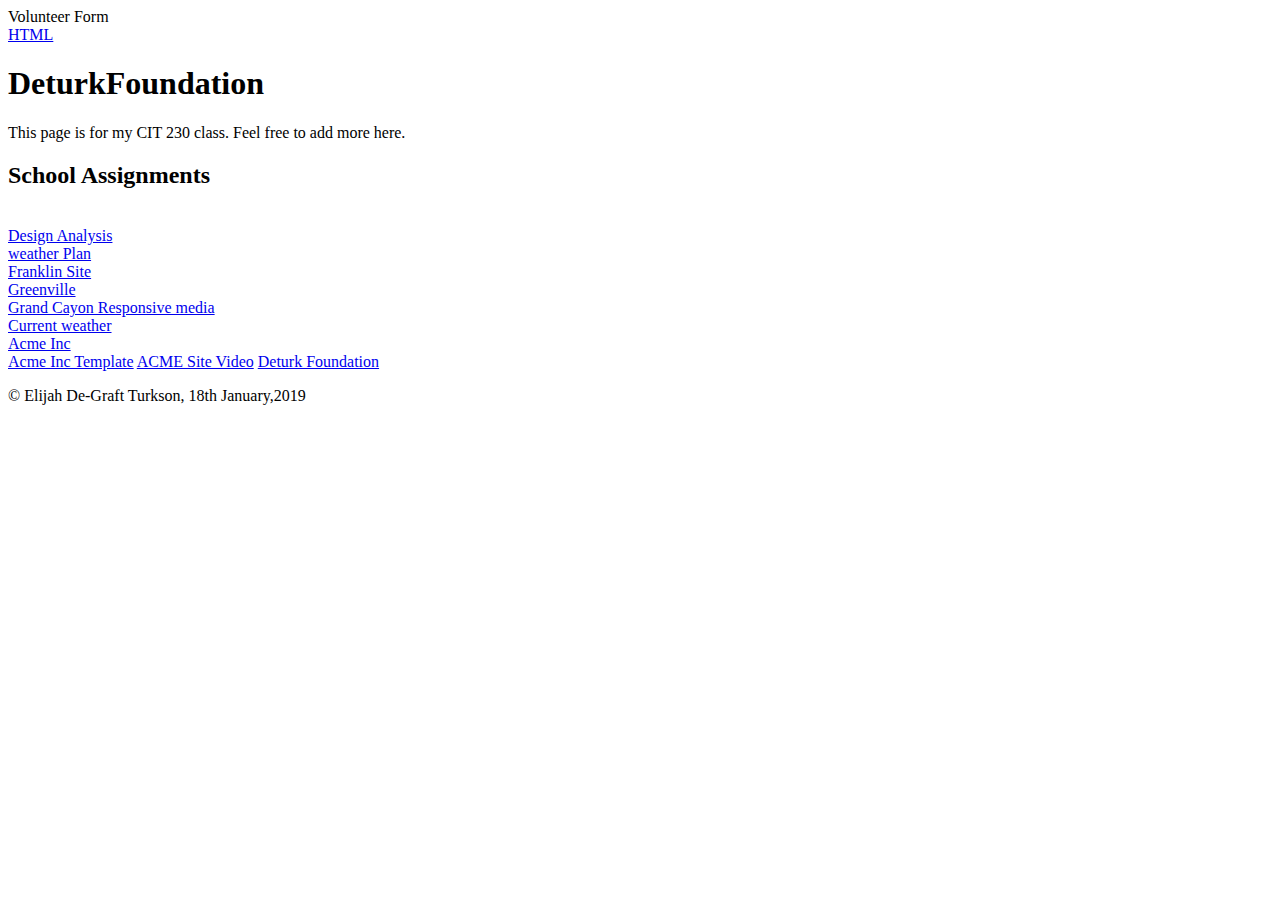
<file: index.html>
<!doctype html>
<html lang="en">

<head>
  <meta charset="utf-8">
  <title>Home | deturk1.gitthub.io</title>
  <meta name="viewport" content="width=device-width">
  <meta name="author" content="Elijah De-Graft Turkson">
  <meta name="description" content="Describe your web site here">
</head>

<body>
  <header>Volunteer Form</header>
  <nav>
    <a href="http://bit.ly/DeturkFoundation_Volunteer_form">HTML
    </a>
  </nav>
  <main>
    <h1>DeturkFoundation</h1>
    <p>This page is for my CIT 230 class. Feel free to add more here.</p>
    <h2>School Assignments</h2>
    <br>
    <a href="https://durfinator.github.io/design-analysis.html">Design Analysis</a>
  </br>
    <a href="weather/weather-plan.html">weather Plan</a>
  <br>
    <a href="weather/franklin-weather.html">Franklin Site</a>
  </br>
    <a href="/weather/greenville-weather/greenville.html">Greenville</a>
  </br>
    <a href="/responsive-media/responsive_media.html">Grand Cayon Responsive media</a>
  </br>
  <a href="/sandbox_assignment/current_weather.html">Current weather</a>
</br>
<a href="/acme/index.html">Acme Inc</a>
</br>
<a href="/acme/support/acmetemplate/template.html">Acme Inc Template</a>

<a href="https://youtu.be/4UOFssbt8IY" title="ACME video">ACME Site Video</a>
<a href="/deturkfoundation/deturkfoundation.html" title="DeturkFoundation">Deturk Foundation</a>    
  </main> 
  <footer>
    <p>&copy; Elijah De-Graft Turkson, 18th January,2019</p>
  </footer>
</body>

</html>
</file>
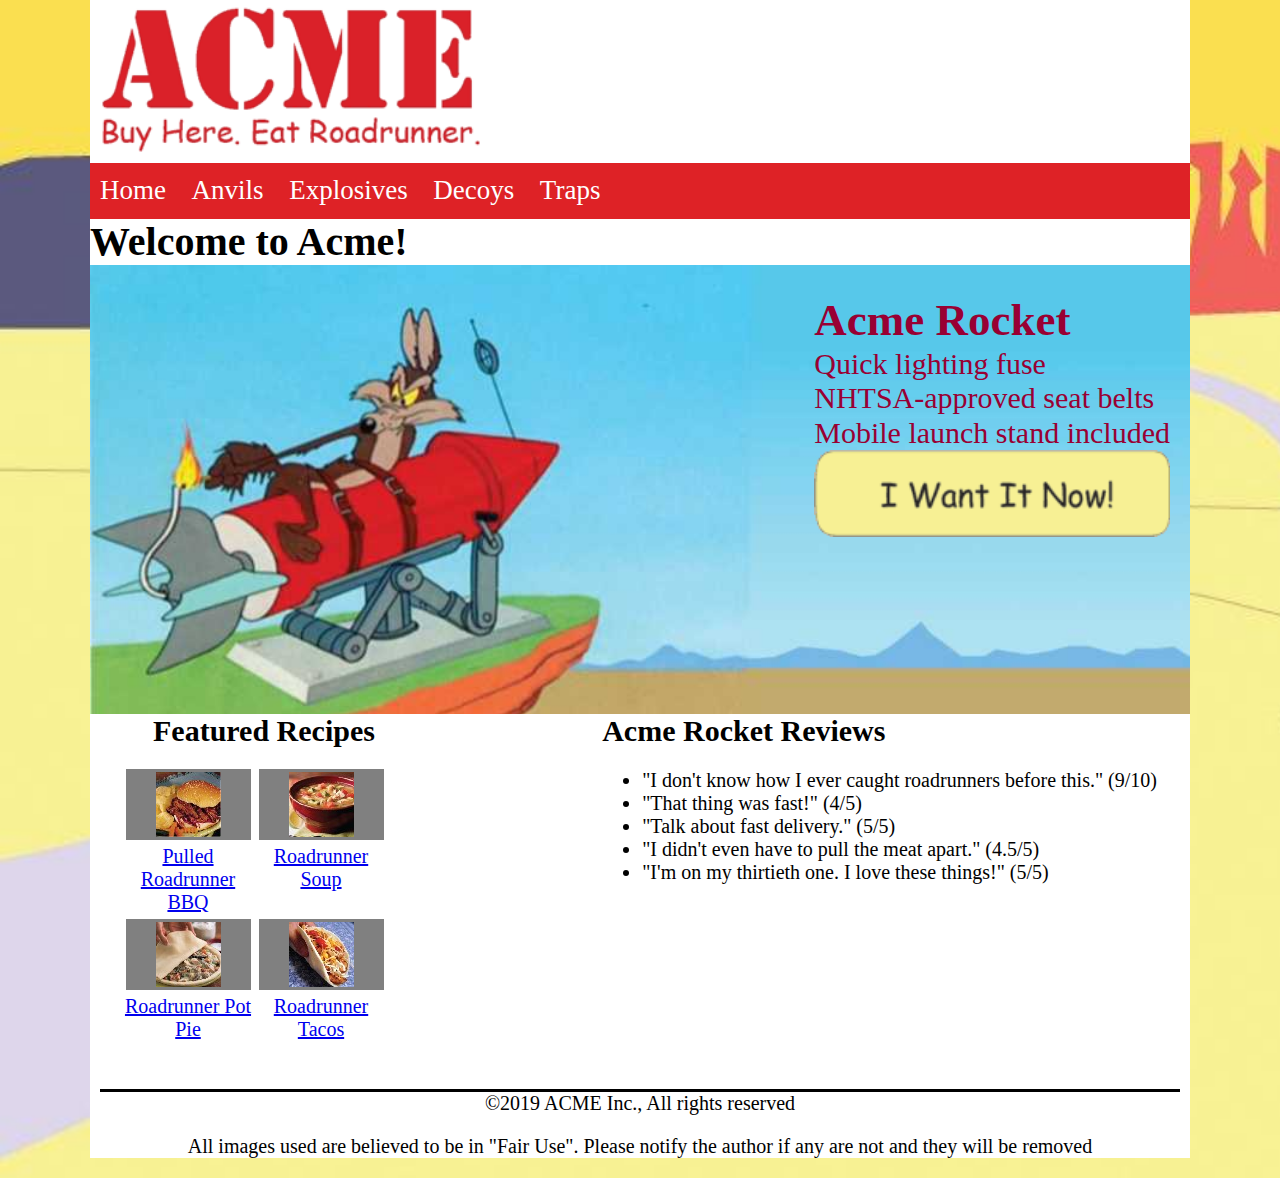
<file: acme/index.html>
<!doctype html>
<html   lang="en-us">
<head>
<meta charset="UTF-8">
<title id="acme-title">Acme |Home page</title>
<meta id="acme-meta" name="description" content="Acme | Home Page">
<meta name="viewport" content="width=device-width">
<link rel="stylesheet" type="text/css" href="/acme/css/acme.css" media="screen">
<link rel="stylesheet" type="text/css" href="/acme/css/normalize.css">
</head>



<body>
<div>
<header id="pageHeader">
<img id="siteLogo" src="/acme/images/site/logo.png" alt="Acme home page logo">
</header>



<nav id="pageNav">
<noscript>Javascript must be enabled to use this site</noscript>
</nav>


<main>
<div id="home-content" class="show-home">

<h1 id="home-title">Welcome to Acme!</h1>
  <section id="home-backgnd">
    <section id="desc-text">
      <ul class="desc-list">
        <li><h2 id="desc-heading">Acme Rocket</h2></li>
        <li>Quick lighting fuse</li>
        <li>NHTSA-approved seat belts</li>
        <li>Mobile launch stand included</li>
        <li><a href="#"><img id="actionbtn" alt="Add to cart button" src="/acme/images/site/iwantit.gif"></a></li>
      </ul>
    </section>


  </section>
<!--          Product description-->


<!--          recipe reviews-->
<div id="rec-reviews">
<section id="featured-rec">
<h3 id="rec-heading">Featured Recipes</h3>
<ul class="rec-list">
<li><a href="#"><img id="bbq-image" alt="Pulled Roadrunner BBQ" src="/acme/images/recipes/bbqsand.jpg"></a></li>
<li><a href="#">Pulled Roadrunner BBQ</a></li>

<li><a href="#"><img id="potpie-image" alt="Roadrunner Pot Pie" src="/acme/images/recipes/potpie.jpg"></a></li>
<li><a href="#">Roadrunner Pot Pie</a></li>

<li><a href="#"><img id="soup-image" alt="Roadrunner Soup" src="/acme/images/recipes/soup.jpg"></a></li>
<li><a href="#">Roadrunner Soup</a></li>

<li><a href="#"><img id="tacos-image" alt="Roadrunner Tacos" src="/acme/images/recipes/taco.jpg"></a></li>
<li><a href="#">Roadrunner Tacos</a></li>
</ul>
</section>

<!--            product review section-->

<section id="prod-review">
<h3 id="rev-heading">Acme Rocket Reviews</h3>
<ul class="rev-list">
<li>"I don't know how I ever caught roadrunners before this." (9/10)</li>
<li>"That thing was fast!" (4/5)</li>
<li>"Talk about fast delivery." (5/5)</li>
<li>"I didn't even have to pull the meat apart." (4.5/5)</li>
<li>"I'm on my thirtieth one. I love these things!" (5/5)</li>
</ul>
</section>
</div>
</div>



<!--product page section-->

<div id="prod-page" class="hide-content">
<section id="left-prod">
<h2 id="prod-name"></h2>
  <img id="product-picture" src="/acme/images/site/background.jpg" alt="product-picture">


</section>

<section id="right-prod">
<p id="prod-desc"></p>
<p id="prod-manufacturer"></p>
<p id="prod-score"></p>
<p id="prod-price"></p>
</section>
<noscript>Javascript must be enabled to use this site</noscript>
</div>
</main>


<footer id="footer">

&copy;2019 ACME Inc., All rights reserved
<p>All images used are believed to be in "Fair Use". Please notify the author if any are not and they will be removed</p>
</footer>
<script src="/acme/js/acme.js"></script>
</div>
</body>

</html>
</file>
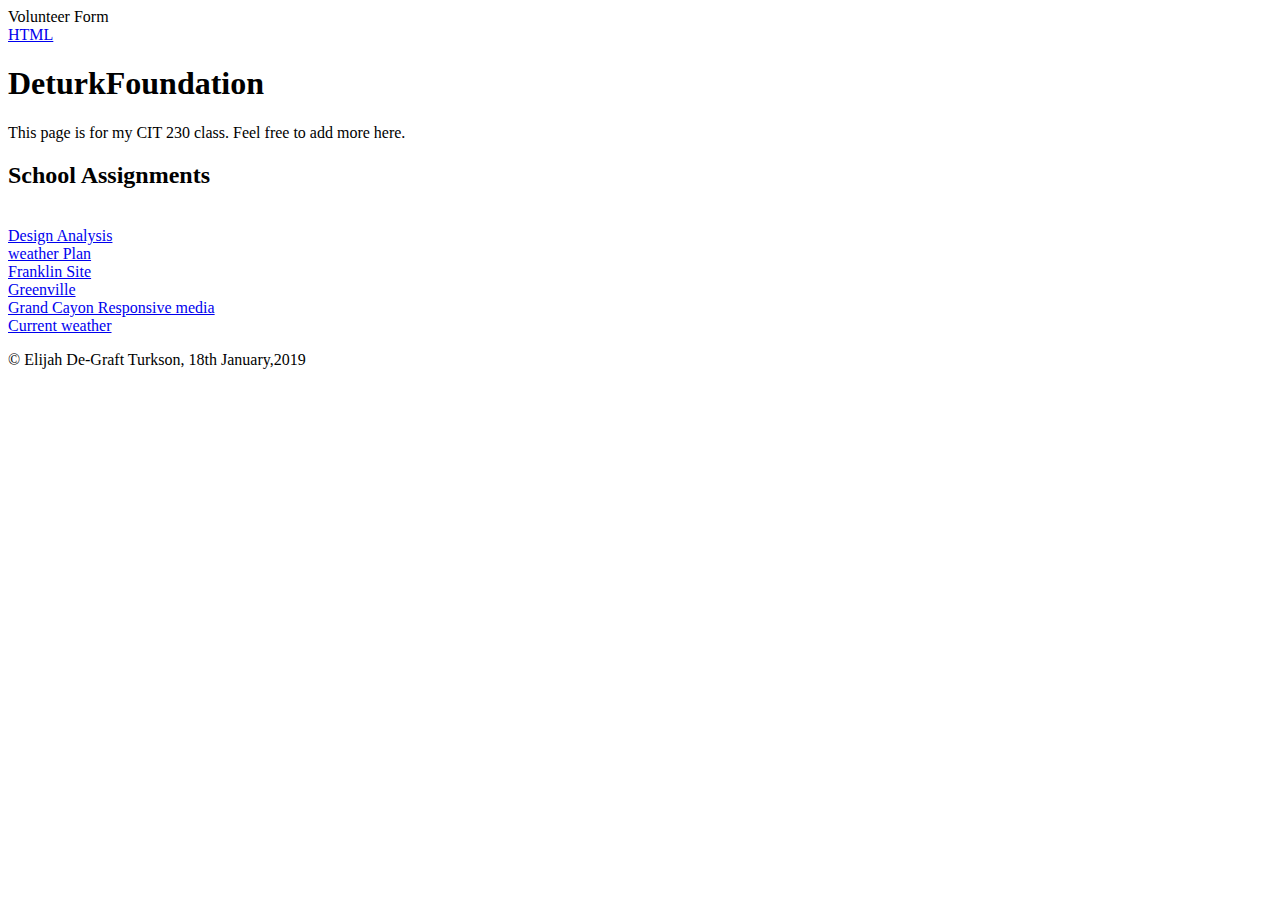
<file: sandbox_assignment/index.html>
<!doctype html>
<html lang="en">

<head>
  <meta charset="utf-8">
  <title>Home | deturk1.gitthub.io</title>
  <meta name="viewport" content="width=device-width">
  <meta name="author" content="Elijah De-Graft Turkson">
  <meta name="description" content="Describe your web site here">
</head>

<body>
  <header>Volunteer Form</header>
  <nav>
    <a href="http://bit.ly/DeturkFoundation_Volunteer_form">HTML
    </a>
  </nav>
  <main>
    <h1>DeturkFoundation</h1>
    <p>This page is for my CIT 230 class. Feel free to add more here.</p>
    <h2>School Assignments</h2>
    <br>
    <a href="https://durfinator.github.io/design-analysis.html">Design Analysis</a>
  </br>
    <a href="weather/weather-plan.html">weather Plan</a>
  <br>
    <a href="weather/franklin-weather.html">Franklin Site</a>
  </br>
    <a href="/weather/greenville-weather/greenville.html">Greenville</a>
  </br>
    <a href="/responsive media/responsive_media.html">Grand Cayon Responsive media</a>
  </br>
  <a href="/sandbox_assignment/current_weather.html">Current weather</a>
    
  </main> 
  <footer>
    <p>&copy; Elijah De-Graft Turkson, 18th January,2019</p>
  </footer>
</body>

</html>
</file>
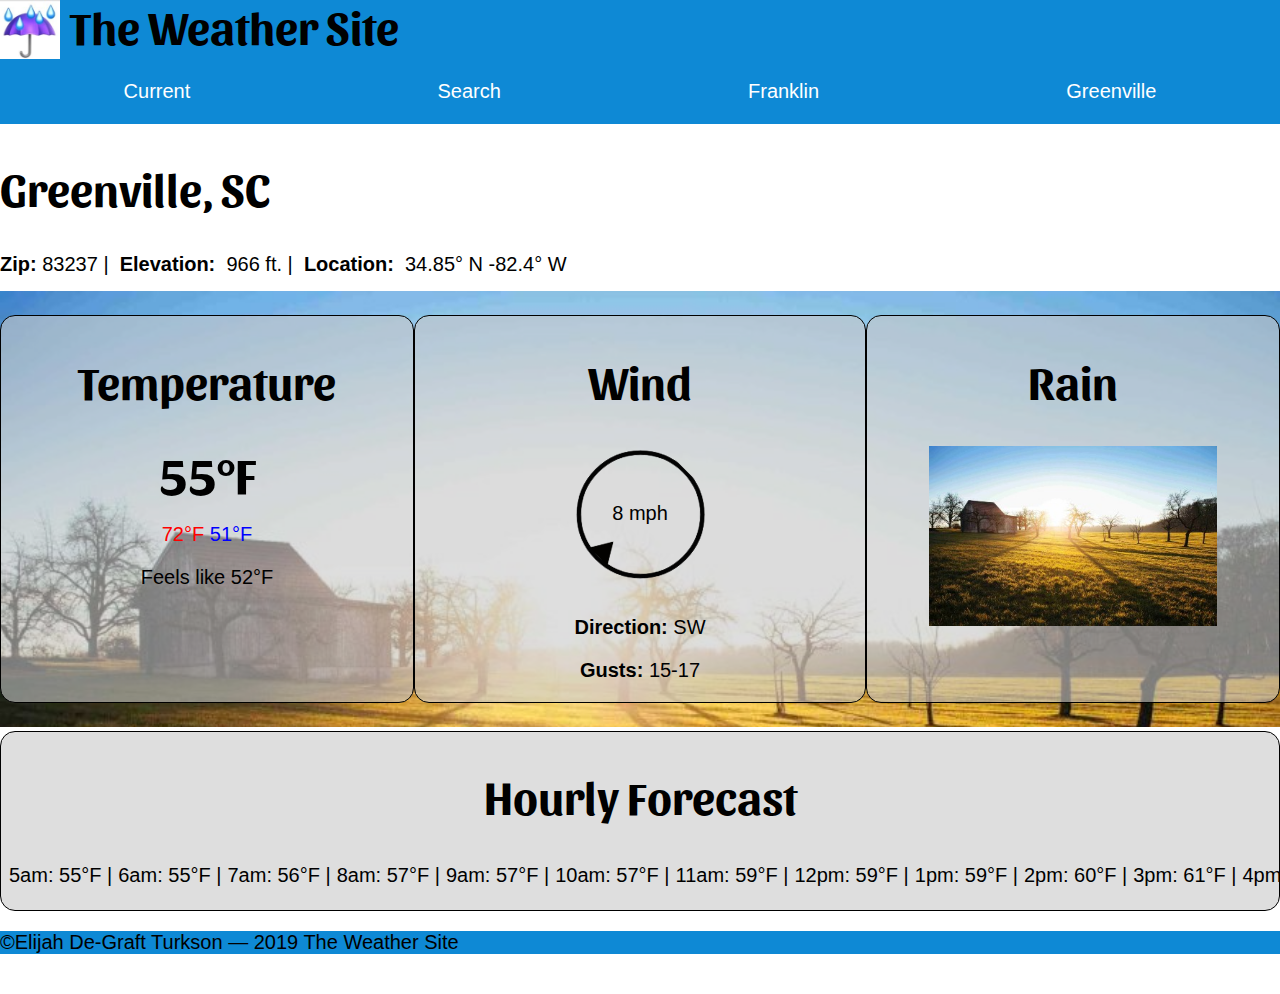
<file: greenville-weather/greenville.html>
<!DOCTYPE html>
<html lang='en-us'>

<head>
    <title id='page-title'> | Weather Site</title>
    <meta charset="utf-8">
    <meta name='viewport' content="width=device-width">
    <meta name='author' content='Elijah De-Graft Turkson'>
    <meta name='description' content='This site is for weather reports in Franklin Idaho'>
    <link rel="stylesheet" href="css/style.css" media='screen'>
</head>

<body>
        <header id="page-header">
          <img id="logo" src="/greenville-weather/images/logo.jpeg" alt="logo">
          <h1 id="site-brand">The Weather Site</h1>
        </header>
        <nav id="navforpage">
          <a href="#">Current</a>
          <a href="#">Search</a>
          <a href="../weather/franklin-weather.html">Franklin</a>
          <a href="greenville-weather/greenville.html">Greenville</a>
        </nav>

        <section id="status">Please be patient while I get your weather information.</section>
        
        <main id='main-content' class='hide'>
          <section id="heading">
            <h2 id='nameofcity'>Change</h2>

            <span id='elev'><strong>Zip: </strong>83237 |&nbsp; <strong>Elevation:&nbsp; </strong></span><span id='elevation'>1514.246</span><span id='lol'> ft. |&nbsp; </span><strong>Location: &nbsp;</strong><span id='cord'>42.07&#176; N, 111.97&#176; W</span>

          </section>
          <section id="content" class='rain'>
            <section id="temp" class="tile">
              <h2>Temperature</h2>
              <h3 id="deg"><span id='realtemp'>40</span>&deg;F</h3>
              <p>
                <span id="high-temp">64&deg;F</span>
                <span id="low-temp">41&deg;F</span>
                <p id="feels-like">Feels like <span id="feels">40</span>&deg;F</p> <br><br>
            </section>


            <section id="wind" class="tile">
              <h2 id='weather-condition'>Wind</h2>
              <section id='test'>
                <div id="dial" class='s'></div>
                <div id='mph'>5 mph</div>
              </section>
              <p id='direction'><strong>Direction: </strong>SW</p>
              <p id='gusts'><strong>Gusts: </strong>10-12</p>
            </section>


            <section id="summary" class="tile">
              <h2>Rain</h2>
              <img id="weather-picture" src="/weather/images/clear-small.jpg" alt="pic of weather conditions">
            </section>
          </section>
        </main>
        <footer>
          <section id="hourly-forecast" class="tile">
            <h2>Hourly Forecast</h2>
            <ul id='hourly-info'>
              <li>10am: 41&deg;F | </li>
              <li>11am: 41&deg;F | </li>
              <li>12pm: 41&deg;F | </li>
              <li>1pm:  41&deg;F | </li>
              <li>2pm:  41&deg;F | </li>
              <li>3pm:  41&deg;F | </li>
              <li>4pm:  42&deg;F | </li>
              <li>5pm:  44&deg;F | </li>
              <li>6pm:  44&deg;F | </li>
              <li>7pm:  46&deg;F | </li>
              <li>8pm:  49&deg;F | </li>
              <li>9pm:  51&deg;F | </li>
              <li>10pm: 55&deg;F</li>
            </ul>
          </section>
          <p id="copyright">&copy;Elijah De-Graft Turkson &mdash; 2019 The Weather Site</p>
        </footer>
        <script src="javascript/localdata.js"></script>
        <script src="javascript/functions.js"></script>
      </body>
</html>
</file>
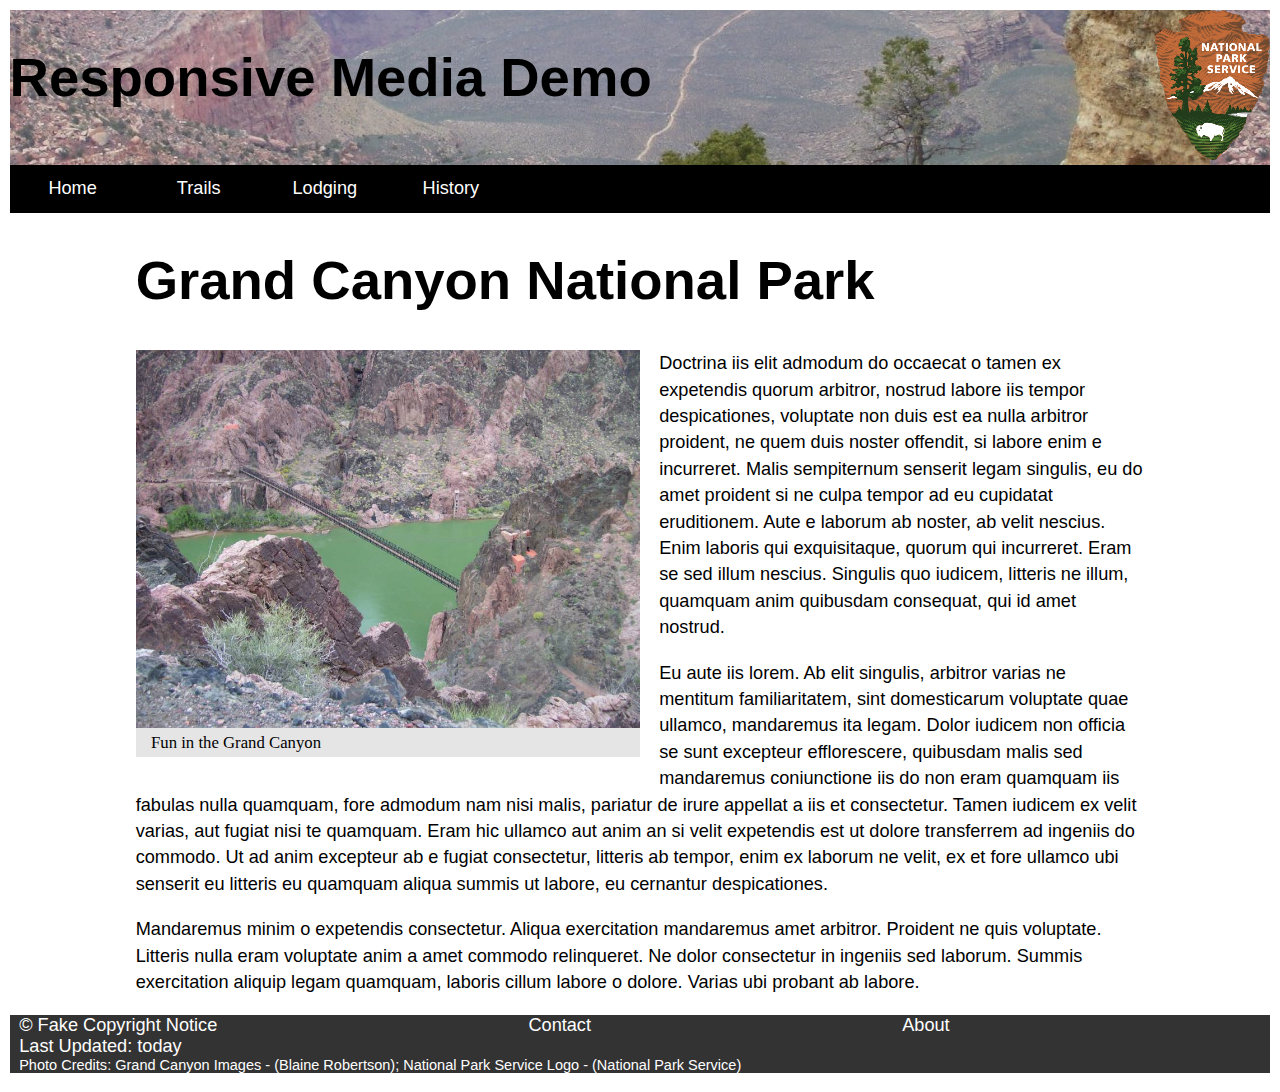
<file: responsive-media/responsive_media.html>
<!DOCTYPE html>
<html>

<head>
  <meta charset="utf-8">
  <title>The Grand Canyon | Responsive Media Demo</title>
  <meta name="viewport" content="width=device-width">
  <link href='css/style.css' rel='stylesheet' type='text/css'>
</head>

<body>
  <div class="wrapper">
    <header class="page-header">
      <h1>Responsive Media Demo</h1>
      <picture id="logo">
        <source media="(min-width: 66.7em)" srcset="/responsive-media/images/logo-150.png">
        <img src="/responsive-media/images/logo-50.png" alt="Logo">
      </picture>
    </header>
    <nav class="page-nav">
      <ul>
        <li><a href="#" title="Fake home page link">Home</a></li>
        <li><a href="#" title="Fake trails page link">Trails</a></li>
        <li><a href="#" title="Fake lodging page link">Lodging</a></li>
        <li><a href="#" title="Fake history page link">History</a></li>
      </ul>
    </nav>
    <main class="main">

      <h1 class="main-title">Grand Canyon National Park</h1>

      <figure class="featured-image">
        <picture>
          <source media="(min-width: 66.7em)" srcset="/responsive-media/images/bridge-large.jpg">
          <img src="/responsive-media/images/bridge-small.jpg" alt="Picture from the Grand Canyon">
        </picture>

        <figcaption class="image-caption">
          Fun in the Grand Canyon
        </figcaption>
      </figure>

      <p>
        Doctrina iis elit admodum do occaecat o tamen ex expetendis quorum arbitror, nostrud labore iis tempor
        despicationes, voluptate non duis est ea nulla arbitror proident, ne quem duis noster offendit, si labore enim
        e
        incurreret. Malis sempiternum senserit legam singulis, eu do amet proident si ne culpa tempor ad eu cupidatat
        eruditionem. Aute e laborum ab noster, ab velit nescius. Enim laboris qui exquisitaque, quorum qui incurreret.
        Eram
        se sed illum nescius. Singulis quo iudicem, litteris ne illum, quamquam anim quibusdam consequat, qui id amet
        nostrud.
      </p>

      <p>
        Eu aute iis lorem. Ab elit singulis, arbitror varias ne mentitum familiaritatem, sint domesticarum voluptate
        quae
        ullamco, mandaremus ita legam. Dolor iudicem non officia se sunt excepteur efflorescere, quibusdam malis sed
        mandaremus coniunctione iis do non eram quamquam iis fabulas nulla quamquam, fore admodum nam nisi malis,
        pariatur
        de irure appellat a iis et consectetur. Tamen iudicem ex velit varias, aut fugiat nisi te quamquam. Eram hic
        ullamco aut anim an si velit expetendis est ut dolore transferrem ad ingeniis do commodo. Ut ad anim excepteur
        ab e
        fugiat consectetur, litteris ab tempor, enim ex laborum ne velit, ex et fore ullamco ubi senserit eu litteris
        eu
        quamquam aliqua summis ut labore, eu cernantur despicationes.
      </p>

      <p>
        Mandaremus minim o expetendis consectetur. Aliqua exercitation mandaremus amet arbitror. Proident ne quis
        voluptate. Litteris nulla eram voluptate anim a amet commodo relinqueret. Ne dolor consectetur in ingeniis sed
        laborum. Summis exercitation aliquip legam quamquam, laboris cillum labore o dolore. Varias ubi probant ab
        labore.
      </p>

    </main>
    <footer class="page-footer">
      <ul>
        <li>&copy; Fake Copyright Notice</li>
        <li>Contact</li>
        <li>About</li>
      </ul>
      <p>Last Updated: today</p>
      <p class="credits">Photo Credits: Grand Canyon Images - (Blaine Robertson); National Park Service Logo -
        (National
        Park Service)</p>
    </footer>
  </div>
</body>

</html>
</file>
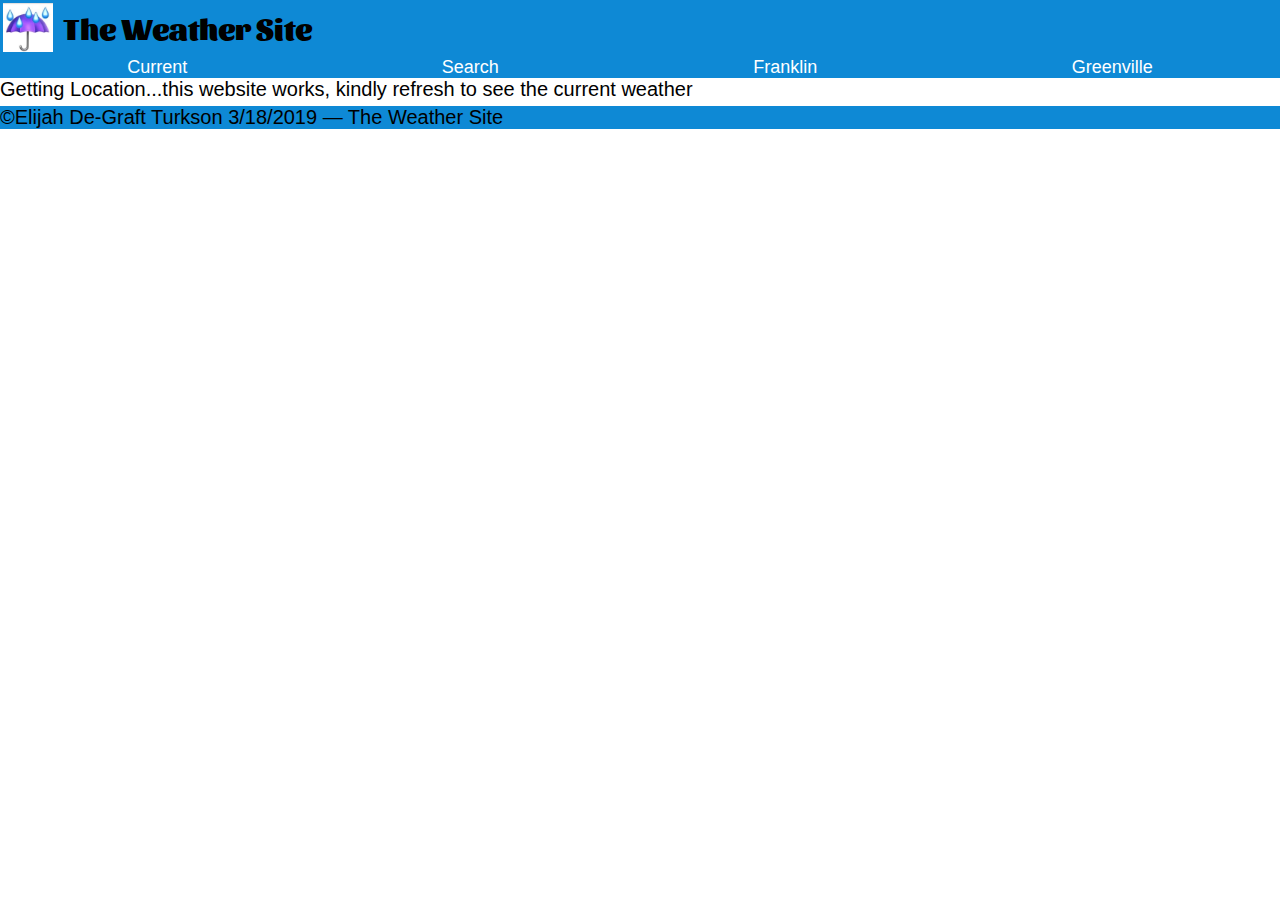
<file: sandbox_assignment/current_weather.html>
<!DOCTYPE html>
<html lang=en-us>
    <head>
        <meta charset="UTF-8">
        <title id="pageTitle"> | Weather Site</title>
        <meta name="description" content="Weather page current location">
        <meta name="viewport" content="width=device-width">
        <link href="css/screen.css" rel="stylesheet" type="text/css" media="screen">
        <link href="css/normalize.css" rel="stylesheet" type="text/css" media="screen">
    </head>
    <!-- Collaboration Team:
        1. Ryan Cross
        
        
    -->
    <body>
        <header id="page-header">
            <img id="logo" alt="Weather Site logo" src= "/sandbox_assignment/images/logo.jpeg">
            <h1 id="main-head"><strong>The Weather Site</strong></h1>
        </header>
        <nav id="page-nav">
            <ul>
                <li><a href="/sandbox_assignment/current_weather.html" title="Go to Weather Site home page">Current</a></li>
                <li><a href="/weather/franklin-weather.html" title="Go to Search Page">Search</a></li>
                <li><a href="/weather/franklin-weather.html" title="Go to Franklin's weather page">Franklin</a></li>
                <li><a href="/weather/greenville-weather/greenville.html" title="Go to Greenville's weather page">Greenville</a></li>
            </ul>
        </nav>
        <section id="statusMessage" class="">Please be patient while I get your weather information.</section>
        <main id="pageContent" class="hide">
            <h2 id="pageHeader">Current Location</h2>
                <ul id="topInfo">
                    <li><strong>Zip: </strong>83440 | </li>
                    <li><strong>Elevation: </strong><span id="elevation">1514.246</span> ft. | </li>
                    <li><strong>Location: </strong><span id="location">42.07&deg; N, 111.79&deg; W |</span></li>
                </ul>
            <div id="curWeather" class="">
                <section id="temperature" class="tile">
                    <h3><strong>Temperature</strong></h3>
                    <p id="curTemp"></p>
                    <p id="high" class="temp">64&deg;F</p>
                    <p id="low" class="temp">41&deg;F</p>
                    <p id="feelsLike"></p>
                </section>
                <section id="wind" class="tile">
                    <h3><strong>Wind</strong></h3>
                    <div id="dial" title="Wind Pointer" class="w"></div>
                    <div id="move"><span id="mph"></span></div>
                    <p><strong>Direction: </strong><span id="direction">SW</span></p>
                    <p><strong>Gusts: </strong><span id="gusts">10-12mph</span></p>
                </section>
                <section id="summary" class="tile">
                    <h3><strong id="weatherTitle"></strong></h3>
                    <div id="weatherPic" title="Weather summary Image" class="rain"></div>
                </section>
            </div>
            <section id="hourly" class="tile">
                <h2><strong>Hourly Forecast</strong></h2>
                <ul id = "hourlyUL">
                </ul>
            </section>
        </main>
        <footer>
            &copy;Elijah De-Graft Turkson 3/18/2019 &mdash; The Weather Site
        </footer>
        <script src="/sandbox_assignment/functions.js"></script>
        <script src="/sandbox_assignment/geo_loc.js"></script>
    </body> 
</html>
</file>
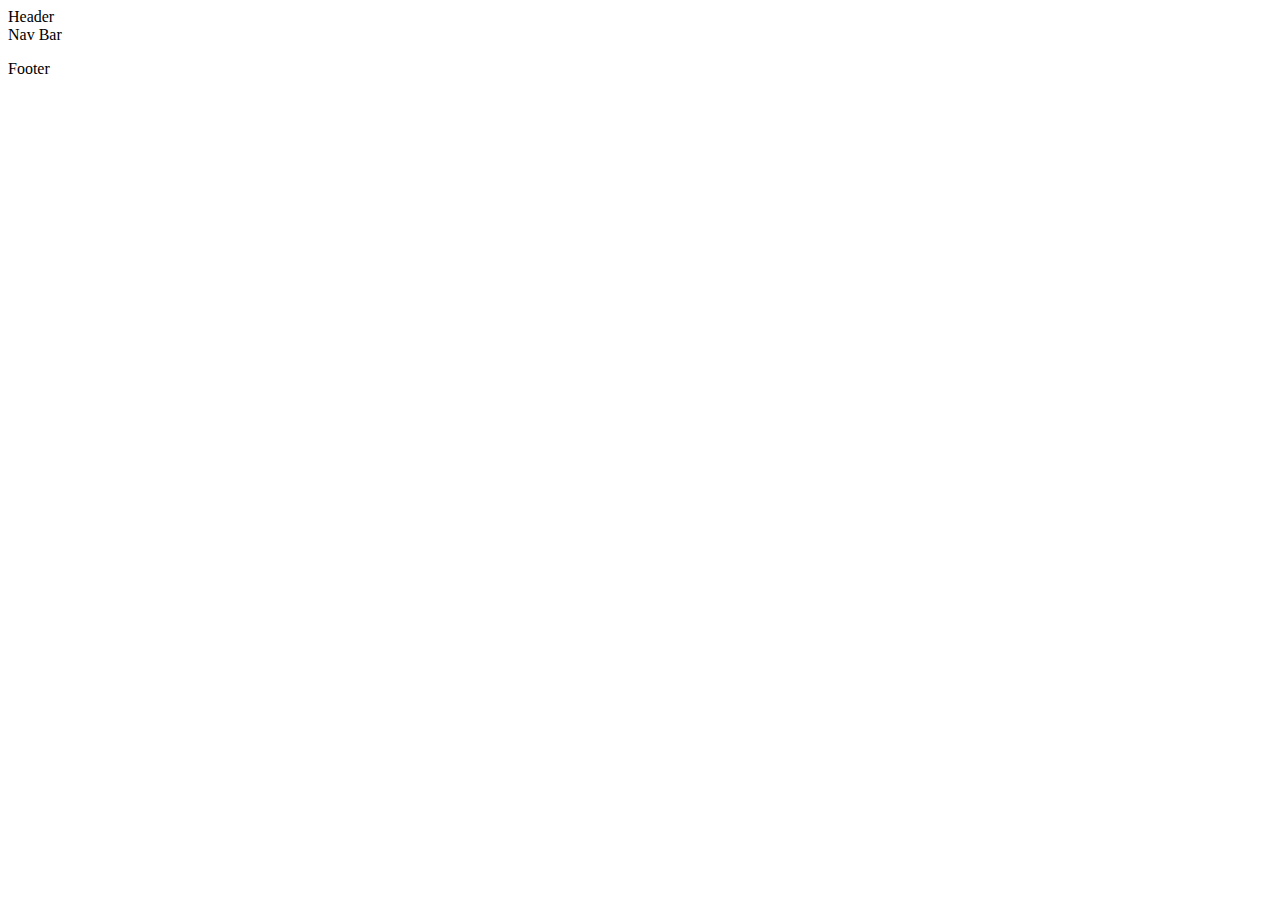
<file: sandbox_assignment/sandbox.html>
<!doctype html>
<html>
<head>
 <meta charset="UTF-8">
 <title>Location Test</title>
 <meta name="viewport" content="width=device-width">
 <style>
.hide{
   display: none;
 }
 </style>
</head>

<body>
 <div>
  <header>Header</header>
  <nav>Nav Bar</nav>
  <p id="status"></p>
  <main class="hide">
   <h1 id="location-name">Location Name</h1>
  </main>
  <footer>Footer</footer>
 </div>
 <script src="geo_loc.js"></script>
</body>
</html>
</file>
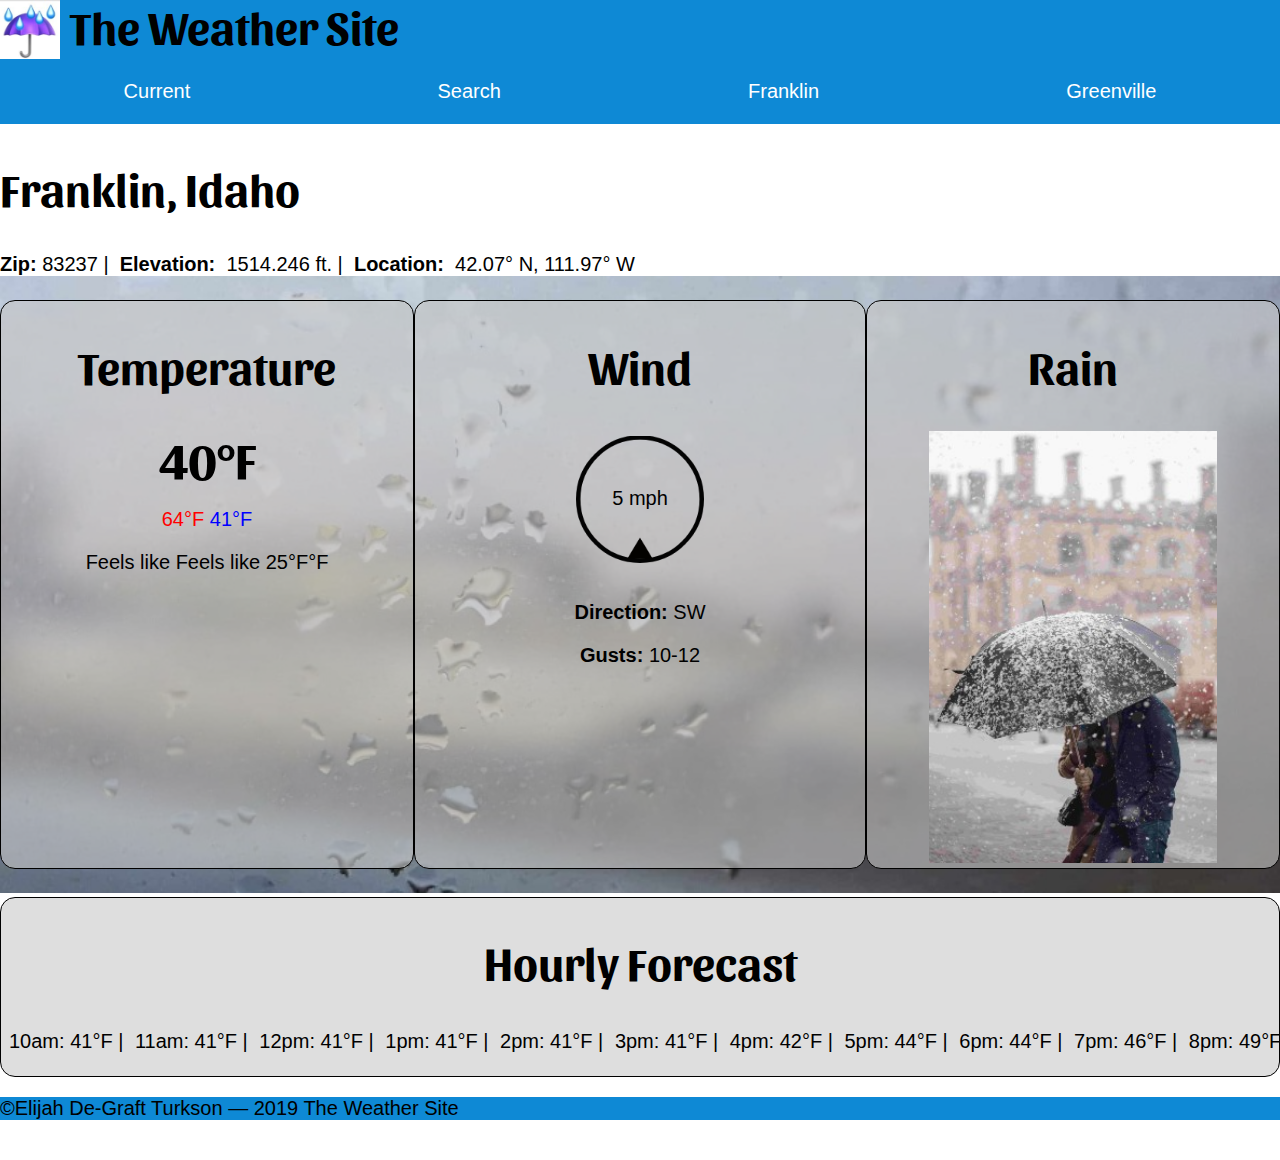
<file: weather/franklin-weather.html>
<!DOCTYPE html>
<html lang='en-us'>

<head>
  <title>Franklin, ID | Weather Site</title>
  <meta charset="UTF-8">
  <meta name='viewport' content="width=device-width, initial-scale=1.0">
  <meta name='author' content='Elijah De-Graft Turkson'>
  <meta name='description' content='This site is for weather reports in Franklin Idaho'>
  <meta http-equiv="X-UA-Compatible" content="ie=edge">
  <link rel="stylesheet" href="css/style.css" media='screen'>
</head>

<body>
  <header id="page-header">
    <img id="logo" src="images/logo.jpeg" alt="logo">
    <h1 id="site-brand">The Weather Site</h1>
  </header>
  <nav id="navforpage">
    <a href="/sandbox_assignment/current_weather.html">Current</a>
    <a href="https://www.google.com">Search</a>
    <a href="franklin-weather.html">Franklin</a>
    <a href="../weather/greenville-weather/greenville.html">Greenville</a>
  </nav>
  <main>
    <section id="heading">
      <h2>Franklin, Idaho</h2>

      <p id='elev'>
        <strong>Zip: </strong>83237 |&nbsp; 
        <strong>Elevation:&nbsp; </strong>
        <span id='elevation'>1514.246</span> ft. |&nbsp; 
        <strong>Location: &nbsp;</strong>42.07&#176; N, 111.97&#176; W
      </p>

    </section>
    <section id="content" class='rain'>
      <section id="temp" class="tile">
        <h2>Temperature</h2>
        <h3 id="deg">
          <div id='realtemp'>40</div>&deg;F
        </h3>
        <p>
          <span id="high-temp">64&deg;F</span>
          <span id="low-temp">41&deg;F</span>
          <p id="feels-like">Feels like <span id="feels">40</span>&deg;F</p> <br><br>
      </section>
      <section id="wind" class="tile">
        <h2>Wind</h2>
        <section id='test'>
          <div id="dial" class='s'></div>
          <div id='mph'>5 mph</div>
        </section>
        <p><strong>Direction: </strong>SW</p>
        <p><strong>Gusts: </strong>10-12</p>
      </section>
      <section id="summary" class="tile">
        <h2>Rain</h2>
        <img id="weather-picture" src="images/snow-small.jpg" alt="pic of weather conditions">
      </section>
    </section>
  </main>
  <footer>
    <section id="hourly-forecast" class="tile">
      <h2>Hourly Forecast</h2>
      <ul>
        <li>10am: 41&deg;F | </li>
        <li>11am: 41&deg;F | </li>
        <li>12pm: 41&deg;F | </li>
        <li>1pm: 41&deg;F | </li>
        <li>2pm: 41&deg;F | </li>
        <li>3pm: 41&deg;F | </li>
        <li>4pm: 42&deg;F | </li>
        <li>5pm: 44&deg;F | </li>
        <li>6pm: 44&deg;F | </li>
        <li>7pm: 46&deg;F | </li>
        <li>8pm: 49&deg;F | </li>
        <li>9pm: 51&deg;F | </li>
        <li>10pm: 55&deg;F</li>
      </ul>
    </section>
    <p id="copyright">&copy;Elijah De-Graft Turkson &mdash; 2019 The Weather Site</p>
  </footer>
  <script src="js/functions.js">
    /* I guess that this is where it goes. I put my JS in the header at first and was having problems with all of it.
     */
  </script>
</body>

</html>
</file>
<file: acme/css/acme.css>
/* *********************************
*  1. Imports
********************************* */

/* Sansita font from Google Fonts */
@import url('https://fonts.googleapis.com/css?family=Sansita');

/* Add Normalize Code - https://deturk1.github.io/normalize.css/ */
@import url('/acme/css/normalize.css');

/* ***************************************
2. Content page Settings for small screen
*******************************************/



body {
  margin-bottom: 0;
  padding: 0;
  font-family: helvetica arial sans-serif;
  background: url("/acme/images/site/background.jpg")
 
}


body>div {
  max-width: 55em;
  margin: 0 auto;
  background-color: #ffffff;

}

#home-backgnd{
  background-image: url("/acme/images/site/background.jpg");
  background-size: cover;
}

/*small Header settings*/

#pageHeader {
  font-family: Sansita; /*changes site name and city name to Sansita font*/
  display: flex;
  align-items: center;
  padding-bottom: 10px;
  padding-left: 10px;
}

#siteLogo {
  width: 75%;
}

/*Small Navigation settings*/
#pageNav {

  bottom: 0;
  left: 0;
  width: 100%;
  font-size: 4vw;
}


#pageNav ul {
  display: flex;
  list-style: none;
  margin-left: 0;
  margin-bottom: 0;
  margin-top: 0;
  padding-top: 1vw;
  padding-bottom: 1vw;
  padding-left: 10px;
  background-color: #de2226;
  flex-wrap: nowrap;
}

#pageNav ul li {
  padding-right: 2vw;
  color: #ffffff;
  font-weight: 200;
}

#pageNav a {
  text-decoration: none;
  color: #fff;
}

/*Main settings for small screen*/

.show-home {
  display: contents;
}

.hide-home {
  display: none;
}

.hide-content {
  display: none;
}

#home-title {
  margin-top: 0;
  margin-bottom: 0;

}

/*Home page settings*/

/*Description*/

#desc-text {
  color: #990033;
  display: flex;
  justify-content: flex-end;
  background-image: url("/acme/images/site/feature.jpg");
  background-repeat: no-repeat;
  padding-bottom: 60%;

}

#desc-heading {
  margin-top: 0;
  margin-bottom: 0;
}

.desc-list {
  list-style: none;
  margin-left: 40vw;
  font-size: 3.5vw;
}

#actionbtn {
  width: 97%;
  margin-bottom: 10vw;
}

/*Recipes and Reviews*/

#rec-reviews {
  display: flex;
  justify-content: space-between;
  width: 94%;
  margin-left: auto;
  margin-right: auto;
  flex-direction: column-reverse;
}

/*Recipes*/

#rec-heading {
  padding-left: 0px;
  margin-bottom: 0px;
  margin-top: 0px;
  font-size: 7.5vw;
}

.rec-list {
  height:300px;
  display: flex;
  padding-left: 0;
  list-style: none;
  flex-direction: column;
  flex-wrap: wrap;
}

.rec-list>* {
  flex: 1 1 35px;
}

.rec-list li {
  padding-right: 3px;
  text-align: center;
  word-wrap: normal;
  font-size: 20px;
  max-width: 130px;
}

.rec-list img {

  border-style: solid;
  border-left-width: 30px;
  border-right-width: 30px;
  border-color: #808080;
}

/*Reviews*/

#prod-review {
  display: flex;
  flex-direction: column;
  margin-left: 0px;
}

#rev-heading {
  margin-bottom: 0px;
  margin-top: 0px;
  font-size: 7.5vw;
}

.rev-list {
  font-size: 3.5vw;
}

/*Content page settings*/

.show-content {
  display: flex;
  flex-direction: column;

}

#left-prod {
  display: flex;
  flex-direction: column;

}

#prod-name {
  text-align: center;
}

#product-pic{
  width: 87%;
  align-self: center;
}

#right-prod {
  display: flex;
  flex-direction: column;
  justify-content: flex-end;
  font-size: 20px;
  padding-top: 20px;
}


#prod-manufacturer {
  margin-bottom: 0;
  margin-top: 0;
}

#prod-score {
  margin-top: 0;
}

#prod-price {
  font-size: 50px;
  font-weight: 800;
  color: #de2226;
  text-align: center;
  margin-top: 10px;
}

footer {
  border-top: 3px solid #000;
  border-top:3px solid #000;
  margin-left: 10px;
  margin-right: 10px;
  text-align: center;
  font-size: 20px;
}


/*Media query for larger screen*/

@media screen and (min-width: 750px) {

  body {
    margin-bottom: 0;
    padding: 0; 
    font-family: helvetica arial sans-serif; /* changes main font to helvetica */
    background-image: url("/acme/images/site/background.jpg");
    background-size: cover;
    background-repeat: no-repeat;
    font-size: 20px;
  }


  body>div {
    max-width: 55em;
    margin: 0 auto;
   /* background-color: #ffffff; */

  }

  /*Header Settings*/


  #pageHeader {
    font-family: Sansita;
    display: flex;
    align-items: center;
    padding-bottom: 10px;
    padding-left: 10px;

  }

  #siteLogo {
    width: 35%;
  }

  /*Large settings for navigation*/
  #pageNav {

    bottom: 0;
    left: 0;
    width: 100%;
    font-size: 27px;
  }

  #pageNav ul {
    display: flex;
    list-style: none;
    margin-left: 0;
    margin-bottom: 0;
    margin-top: 0;
    padding-top: 1vw;
    padding-bottom: 1vw;
    padding-left: 10px;
    background-color: #de2226;
    flex-wrap: nowrap;
  }

  #pageNav ul li {
    padding-right: 2vw;
    color: #ffffff;
    font-weight: 200;
  }

  #pageNav a {
    text-decoration: none;
    color: #FFF;

  }



  /*Main settings*/

  .show-home {
    display: contents;
  }

  .home-hide {
    display: none;
  }

  .hide-content {
    display: none;
  }

  #home-title {
    margin-top: 0;
    margin-bottom: 0;
  }

/* Large Home page settings*/

  /*Description*/

  #desc-text {
    color: #990033;
    display: flex;
    justify-content: flex-end;

    background-image: url("/acme/images/site/feature.jpg");
    background-repeat: no-repeat;
    background-size: cover;
    padding-bottom: 140px;

  }

  #desc-heading {
    margin-top: 0;
    margin-bottom: 0;
  }

  .desc-list {
    list-style: none;
    margin-right: 20px;
    font-size: 30px;
  }

  #actionbtn {
    width: 100%;
    margin-bottom: 0px;
  }


  /*Recipes and reviews for large screen*/


  #rec-reviews {
    display: flex;
    justify-content: space-between;
    width: 94%;
    margin-left: auto;
    margin-right: auto;
    flex-direction: row;
  }

  /*Recipes settings for large screen*/

  #rec-heading {
    padding-left: 30px;
    margin-bottom: 0px;
    margin-top: 0px;
    font-size: 30px;
  }

  .rec-list {
    height:300px;
    display: flex;
    padding-left: inherit;
    list-style: none;
    flex-direction: column;
    flex-wrap: wrap;
  }

  .recipe-list>* {
    flex: 1 1 35px;
  }

  .recipe-list li {
    padding-right: 3px;
    text-align: center;
    word-wrap: normal;
    font-size: 20px;
    max-width: 130px;
  }

  .recipe-list img {
    border-style: solid;
    border-left-width: 30px;
    border-right-width: 30px;
    border-color: #808080;
  }


  /*Reviews settings for large screen*/


  #prod-review {
    display: flex;
    flex-direction: column;
    margin-left: 20%;
  }

  #rev-heading {
    margin-bottom: 0px;
    margin-top: 0px;
    font-size: 30px;
  }

  .rev-list {
    font-size: inherit;
  }

  /*Large content page settings at media query*/

  .show-content {
    display: flex;
    flex-direction: row;
    justify-content: space-between;
  }

  #left-prod {
    display: flex;
    flex-direction: column;
    align-items: center;
    padding-left: 50px;
    padding-right: 10px;
  }

  #prod-name {
    text-align: left;
  }

  #right-product {
    display: flex;
    flex-direction: column;
    justify-content: flex-end;
    font-size: 25px;
    padding-top: 50px;
    max-width: 55%;
  }


  #prod-manufacturer {
    margin-bottom: 0;
    margin-top: 0;
  }

  #prod-score {
    margin-top: 0;
  }

  #prod-price {
    font-size: 80px;
    font-weight: 800;
    color: #de2226;
    text-align: left;
    margin-top: auto;
  }
  /*footer for large screen*/

  #footer {
    border-top:3px solid #000;
    margin-left: 10px;
    margin-right: 10px;
    text-align: center;
    font-size: 20px;

  }
}
</file>
<file: greenville-weather/css/style.css>
/* This is the stylesheet for the Weather Site */

/*  Table of Contents
    1. Imports
    2. General Rules
    3. Mobile First Rules
    4. Larger Screen Rules
*/

/* Section 1: Imports */
@import url('https://fonts.googleapis.com/css?family=Sansita');
@import url('normalize.css');

/* Section 2: General Rules */
html {
    box-sizing: border-box;
}

*,
*:before,
*:after {
    box-sizing: inherit;
}

body {
    font-family: helvetica, verdana, sans-serif;
    font-size: 20px;
}

h1,
h2,
h3,
h4,
h5,
h6 {
    font-family: Sansita, Eurostyle, sans-serif;    
}

h2 {
    font-size: 2.3em;
}

#page-header {
    background-color: #0E89D5;
    width: 100%;
    display: flex;
    flex-direction: row;
    justify-content: flex-start;
    align-items: flex-start;
}

#logo {
    max-width: 60px;
    max-height: 60px;
    display: flex;
}

#site-brand {
    font-size: 2.3em;
    margin: 0 auto 0 10px;
    display: flex;
    font-weight: 600;
    position: relative;
}

a:link a:visited {
    text-align: center;
    text-decoration: none;
    display: inline-block;

}

#deg {
    display: inline;
}

#realtemp {
    display: inline;
}

#elev {
    display: inline;
}

#elev p {
    display: inline;
}

#elevation p {
    display: inline;
}

#lol {
    display: inline;
}

#elevation {
    display: inline;
}

#feels-like {
    display: inline;
    border-bottom: 30px;
    padding-bottom: 20px;
}

a:hover a:active {
    background-color: #0E8900;
}

#heading {
    margin-bottom: 15px;
}

#test {
    display: grid;
    height: 150px;
    width: 100%;
    justify-content: center;
    grid-template-columns: repeat(3, 150px);
    grid-template-rows: repeat(3, 150px);
}
#dial {
    display: grid;
    width: 100%;
    height: 100%;
    z-index: 2;
    grid-column: 2/3;  
    grid-row: 1/2;
    align-self: center;
}
#mph {
    display: grid;
    width: 100%;
    height: 25%;
    grid-column: 2/3;
    grid-row: 1/2;
    align-self: center;
}

.tile {
    background-color: rgba(200, 200, 200, .6);
    margin: .2em auto;
    text-align: center;
    border: 1px solid;
    border-radius: 15px;   
}

#temp #deg {
    font-size: 50px;
}

#high-temp {
    color: red;
}

#low-temp {
    color: blue;
}

#summary img {
    max-width: 300px;
    width: 70%;
}

#copyright {
    background-color: #0E89D5;
}

footer {
    margin-bottom: 2em;
}
#dial {
    height: 150px;
    width: 150px;
    background: no-repeat center/85% url('../images/wind-pointer.png');
    z-index: 100;
    margin: -.6em auto 0;
}
.n {
    transform: rotate(0deg);
}
.e {
    transform: rotate(90deg);
}
.s {
    transform: rotate(180deg);
}
.w {
    transform: rotate(270deg);
}
.ne {
    transform: rotate(45deg);
}
.nw {
    transform: rotate(315deg);
}
.se {
    transform: rotate(135deg);
}
.sw {
    transform: rotate(225deg);
}


/* This is to be used during the transition to reading the json file */

.hide{
    display: none;
}













/* Section 3: Moblie First Rules */
@media screen AND (max-width: 700px) {
#windphoto {
    position: relative;
}

#navforpage {
    display: flex;    
    justify-content: space-around;
    background-color: #0E89D5;
    position: fixed;
    bottom: 0;
    left: 0;
    width: 100%;
    z-index: 600;
}

#navforpage a {
    color: #FFFFFF;
    list-style: none;
    text-decoration: none;
    padding: 10px 15px;
    text-align: center;
}


#content {
    background-size: cover;
}
       
    /* Background pictures for summary */
    /*small screen images */

.clear {
    background-image: url("/weather/images/clear-large.jpg");
}
.rain {
    background-image: url("/weather/images/rain-small.jpg");
}
.fog {
    background-image: url("/weather/images/fog-small.jpg");
}
.snow {
    background-image: url("/weather/images/snow-small.jpg");
}
.clouds {
    background-image: url("/weather/images/clouds-small.jpg");
}

}

/* Section 4: Larger Screen Rules */
@media screen AND (min-width: 700px) {
    #windphoto {
        position: relative;
    }
    
    #content {
        display: flex;
        padding-top: 1em;
        padding-bottom: 1em;
    }
    #temp, #wind, #summary {
        width: 100%;
    }
    
    #page-header {
        display: flex;
    }
    #logo {
        width: 400%;
        height: auto;
        display: flex;
        align-self: flex-start;
        max-height: 100%;
    }

    #site-brand {
        display: flex;
    }

    #navforpage {
        display: flex;    
        justify-content: space-around;
        align-items: center;
        background-color: #0E89D5;
        width: 100%;
        height: 65px;
    }
    
    #navforpage a {
        color: #FFFFFF;
        list-style: none;
        text-decoration: none;
        padding: 10px 15px;
        text-align: center;
    }

}

#hourly-forecast ul {
    overflow: auto;
    overflow: scroll;
    white-space: nowrap;
    margin-top: 0px;
    padding-left: 5px;
}

#hourly-forecast ul li {
    display: inline-block;
    padding: 3px;
    text-decoration: none;
}

#content {
    background-size: cover;
}
       
    /* Background pictures for summary */
    /*Large screen images */

.clear {
    background-image: url("../images/clear-large.jpg");
}
.rain {
    background-image: url("../images/rain-large.jpg");
}
.fog {
    background-image: url("../images/fog-large.jpg");
}
.snow {
    background-image: url("../images/snow-large.jpg");
}
.clouds {
    background-image: url("../images/clouds-large.jpg");
}
</file>
<file: responsive-media/css/style.css>
/********************************
* Default Styles - Mobile First
********************************/

body {
  font-family: sans-serif;
  font-size: 18px;
  margin: 0;
  padding: 0;
}

body,
caption,
th,
td,
input,
textarea,
select,
option,
legend,
fieldset,
h1,
h2,
h3,
h4,
h5,
h6 {
  font-size-adjust: 0.5;
}

.wrapper {
  display: flex;
  flex-flow: column;
  flex-wrap: nowrap;
  padding: .5em;
}

h1 {
  font-size: 1.05em;
  /*	line-height: 1.25;*/
}


/*******************************
* Page Header Styles
* Background Image
*******************************/


/*	Background Images - use with Small screens */

header.page-header {
  background-image: url("/responsive-media/images/ld-banner-400.jpg");
  width: 100%;
  display: flex;
  flex-direction: row;
  justify-content: space-between;
}

#logo {
  align-self: center;
}


/*******************************
* Page Navigation Styles
*******************************/

.page-nav {
  background-color: rgb(0, 0, 0);
  position: fixed;
  bottom: 0;
  left: 0;
  width: 100%;
  z-index: 100;
}

.page-nav ul {
  display: flex;
  align-items: stretch;
  height: 2.5em;
  margin: 0;
  padding: 0;
  list-style: none;
}

.page-nav li {
  flex: 1;
  display: flex;
  justify-content: center;
}

.page-nav a {
  text-decoration: none;
  color: #fff;
  display: flex;
  flex: 1;
  justify-content: center;
  align-items: center;
}


/********************************
* Main Content Styles
********************************/

.main {
  font-size: 1em;
  line-height: 1.25;
  margin: 0 auto;
  position: relative;
  max-width: 80%;
}

.featured-image {
  margin: 1em 0;
}

.featured-image img {
  display: block;
  width: 100%;
  height: auto;
}

.image-caption {
  padding: .25em 1em;
  font-family: serif;
  font-size: 80%;
  background: rgba(0, 0, 0, .1);
}

.featured-video {
  display: block;
  width: 100%;
  height: auto;
}


/*******************************
* Page Footer Styles
*******************************/

.page-footer {
  background-color: rgba(0, 0, 0, .8);
  color: #fff;
  padding: 0 .5em;
  margin-bottom: 2.5em;
}

.page-footer ul {
  display: flex;
  margin: 0;
  padding: 0;
  list-style: none;
}

.page-footer li {
  flex: auto;
}

.page-footer p {
  margin: 0;
}

.credits {
  font-size: .8em;
}


/********************************
* Medium Screen Styles
* 750px viewport / 18px font = 41.67em
********************************/

@media (min-width: 41.67em) {
  body {
    font-size: 1.25em;
  }

  h1 {
    font-size: 2em;
    line-height: 1.125;
  }

  /*	Background Images - Use with medium screens */
  header.page-header {
    background-image: url("/responsive-media/images/ld-banner-800.jpg");
    display: flex;
    flex-direction: row;
    justify-content: space-between;
  }

  #logo {
    align-self: center;
  }

  .page-nav {
    position: relative;
  }

  .page-nav li {
    flex: 0 1 20%;
  }

  .main {
    line-height: 1.375;
  }

  .featured-image {
    margin: 0 1em 1em 0;
    float: left;
    width: 50%;
  }

  .featured-video {
    float: left;
    display: inline-block;
    width: 50%;
    height: auto;
    margin: 0 1em 1em 0;
  }

  .featured-video+p {
    clear: both;
  }

  .page-footer {
    margin-bottom: .5em;
  }
}


/********************************
* Large Screen Styles
* 1200px viewport / 18px font = 66.7em
********************************/

@media (min-width: 66.7em) {
  body {
    font-size: 1.5vw;
  }

  h1 {
    font-size: 3em;
    line-height: 1.05;
  }

  /*	Background Images - Use with large screens */
  header.page-header {
    background-image: url("/responsive-media/images/ld-banner-1200.jpg");
    display: flex;
    flex-direction: row;
    justify-content: space-between;
  }

  #logo {
    align-self: center;
  }

  .page-nav li {
    flex: 0 1 10%;
  }

  .main {
    max-width: 80%;
    padding-right: 2em;
    padding-left: 2em;
  }
}
</file>
<file: sandbox_assignment/css/screen.css>
/*
  This is the style sheet for the Weather Site

  CSS Table of Contents
    1. Imports
    2. General
    3. Mobile first rules
    4. Larger screen rules
*/

/* Section 1 - Imports */
@import url('https://fonts.googleapis.com/css?family=Sansita');
@import url('normalize.css');

/* Section 2 - General Rules */

.hide{
    display: none;
}

html {
    box-sizing: border-box;
}

*, *:before, *:after{
    box-sizing: inherit;
}

.tile{
    background-color: rgba(200,200,200,.6);
    margin: .2em auto;
    border: 1px solid;
    border-radius: 15px;
  }

#page-header {
    display: flex;
    background-color: #0E89D5;
}

#logo{
    margin: 0px;
    margin-top: 3px;
    margin-left: 3px;
    width: 15%;
    height: 15%;
}

#main-head{
    font-size: 30px;
    margin: 0;
}

h1, h2, h3, h4, h5, h6{
    font-family: 'Sansita', sans-serif;
    padding: 10px;
    margin: 0;
}

nav{
    background-color: #0E89D5;
    width: 100%;
    position: fixed;
    bottom: 0;
}

nav ul{
    display: flex;
    justify-content: space-around;
    padding: 0;
    list-style: none; 
}

nav ul li a{
    font-size: 18px;
    text-decoration: none;
    color: white;
}

#pageContent ul{
    margin: 0px;
    padding: 0px;
    padding-left: 3px;
    display: flex;
    list-style: none;
    font-size: 13px;
}

body{
    font-family: Helvetica, Arial, sans-serif;
    font-size: 20px;
}

#curTemp{
    font-size: 70px;
    margin: 10px;
}

.temp{
    display: inline;
    margin-left: 5px;
}

#high{
    color: red;
}

#low{
    color: blue;
}

#dial {
    height: 150px;
    width: 150px;
    background: no-repeat center/85% url('/weather/images/wind-pointer.png');
    z-index: 100;
    margin: -.6em auto 0;
}

/* Wind pointer rules */
.n{
    transform: rotate(0deg);
}

.ne{
    transform: rotate(45deg);
}

.e{
    transform: rotate(90deg);
}

.se{
    transform: rotate(135deg);
}

.s{
    transform: rotate(180deg);
}

.sw{
    transform: rotate(225deg);
}

.w{
    transform: rotate(270deg);
}

.nw{
    transform: rotate(315deg);
}

#curWeather{
    /* background-image: url(/weather/images/rain_300.jpg); */
    background-size: 1500px;
    text-align: center;
}

#weatherPic{
    background-repeat: no-repeat;
    margin: -.6em auto 0;
    margin-top: 5px;
    width: 300px;
    height: 200px;
}

.clear{
    background-image: url("/sandbox_assignment/images/clear-small.jpg");
}

.cloudy{
    background-image: url("/sandbox_assignment/images/clouds-small.jpg");
}

.fog{
    background-image: url("/sandbox_assignment/images/fog-small.jpg");
}

.rain{
    background-image: url("/sandbox_assignment/images/rain-small.jpg");
}

.snow{
    background-image: url("/sandbox_assignment/images/snow-small.jpg");
}

footer{
    width: 100%;
    margin-top: 5px;
    margin-bottom: 67px;
    background-color:#0E89D5;
}

#hourly h2{
    text-align: center;
}

#hourly ul{
    overflow: auto;
    overflow: scroll;
    white-space: nowrap;
    margin-top: 0px;
    padding-left: 5px;
}

#hourly ul li{
    display: inline-block;
    padding: 3px;
    text-decoration: none;
}

/* Section 3 - Mobile Rules */

#mph{
    font-size: 18px;
    margin-top: -90px;
    margin-bottom: 70px;
}

#move{
    margin-top: -90px; 
    margin-bottom: 90px;
}

#mphGV{
    font-size: 18px;
    margin-top: -90px;
    margin-bottom: 70px;
}

#wind{
    position: relative;
}

/* Section 4 - Larger Rules */
@media screen and (min-width: 800px){
    #logo{
        width: 50px;
    }

    #page-content ul{
        font-size: 20px;
        margin-left: 7px;
    }

    nav {
        position: static;
    }

    nav ul{
        margin: 0;
    }

    #curWeather{
        background-size: 1500px;
        display: flex;
        flex-direction: row;
    }

    .tile{
        flex-grow: 1;
    }
    
    #weatherPic{
        margin: -.6em auto 0;
        margin-top: 5px;
        width: 400px;
        height: 200px;  
    }

    .clear{
        background-image: url("/sandbox_assignment/images/clear-large.jpg");
    }
    
    .cloudy{
        background-image: url("/sandbox_assignment/images/clouds-large.jpg");
    }
    
    .fog{
        background-image: url("/sandbox_assignment/images/fog-large.jpg");
    }
    
    .rain{
        background-image: url("/sandbox_assignment/images/rain-large.jpg");
    }
    
    .snow{
        background-image: url("/sandbox_assignment/images/snow-large.jpg");
    }

    #hourly ul li{
        font-size: 25px;
    }

    footer {
        margin-bottom: 0;
    }
}
</file>
<file: weather/css/style.css>
/* This is the stylesheet for the Weather Site */

/*  Table of Contents
    1. Imports
    2. General Rules
    3. Mobile First Rules
    4. Larger Screen Rules
*/

/* Section 1: Imports */
@import url('https://fonts.googleapis.com/css?family=Sansita');
@import url('normalize.css');

/* Section 2: General Rules */
html {
    box-sizing: border-box;
}

*, 
*:before,
*:after {
    box-sizing: inherit;
}

body {
    font-family: helvetica, verdana, sans-serif;
    font-size: 20px;
}

h1,
h2,
h3,
h4,
h5,
h6 {
    font-family: Sansita, Eurostyle, sans-serif;    
}

h2 {
    font-size: 2.3em;
}

#page-header {
    background-color: #0E89D5;
    width: 100%;
    display: flex;
    flex-direction: row;
    justify-content: flex-start;
    align-items: flex-start;
}

#logo {
    max-width: 60px;
    max-height: 60px;
    display: flex;
}

#site-brand {
    font-size: 2.3em;
    margin: 0 auto 0 10px;
    display: flex;
    font-weight: 600;
    position: relative;
}

a:link a:visited {
    text-align: center;
    text-decoration: none;
    display: inline-block;

}

#deg {
    display: inline;
}

#realtemp {
    display: inline;
}

#elev {
    display: inline;
}

#elevation {
    display: inline;
}

#feels-like {
    display: inline;
    border-bottom: 30px;
    padding-bottom: 20px;
}

a:hover a:active {
    background-color: #0E8900;
}

#test {
    display: grid;
    height: 150px;
    width: 100%;
    justify-content: center;
    grid-template-columns: repeat(3, 150px);
    grid-template-rows: repeat(3, 150px);
}
#dial {
    display: grid;
    width: 100%;
    height: 100%;
    z-index: 2;
    grid-column: 2/3;  
    grid-row: 1/2;
    align-self: center;
}
#mph {
    display: grid;
    width: 100%;
    height: 25%;
    grid-column: 2/3;
    grid-row: 1/2;
    align-self: center;
}

.tile {
    background-color: rgba(200, 200, 200, .6);
    margin: .2em auto;
    text-align: center;
    border: 1px solid;
    border-radius: 15px;   
}

#temp #deg {
    font-size: 50px;
}

#high-temp {
    color: red;
}

#low-temp {
    color: blue;
}

#summary img {
    max-width: 300px;
    width: 70%;
}

#copyright {
    background-color: #0E89D5;
}

footer {
    margin-bottom: 2em;
}
#dial {
    height: 150px;
    width: 150px;
    background: no-repeat center/85% url('../images/wind-pointer.png');
    z-index: 100;
    margin: -.6em auto 0;
}
.n {
    transform: rotate(0deg);
}
.e {
    transform: rotate(90deg);
}
.s {
    transform: rotate(180deg);
}
.w {
    transform: rotate(270deg);
}
.ne {
    transform: rotate(45deg);
}
.nw {
    transform: rotate(315deg);
}
.se {
    transform: rotate(135deg);
}
.sw {
    transform: rotate(225deg);
}


/* This is to be used during the transition to reading the json file */

.hide{
    display: none;
}













/* Section 3: Moblie First Rules */
@media screen AND (max-width: 700px) {
#windphoto {
    position: relative;
}

#navforpage {
    display: flex;    
    justify-content: space-around;
    background-color: #0E89D5;
    position: fixed;
    bottom: 0;
    left: 0;
    width: 100%;
    z-index: 600;
}

#navforpage a {
    color: #FFFFFF;
    list-style: none;
    text-decoration: none;
    padding: 10px 15px;
    text-align: center;
}


#content {
    background-size: cover;
}
       
    /* Background pictures for summary */
.clear {
    background-image: url("../images/clear-small.jpg");
}
.rain {
    background-image: url("../images/rain-small.jpg");
}
.fog {
    background-image: url("../images/fog-small.jpg");
}
.snow {
    background-image: url("../images/snow-small.jpg");
}
.clouds {
    background-image: url("../images/clouds-small.jpg");
}

}

/* Section 4: Larger Screen Rules */
@media screen AND (min-width: 700px) {
    #windphoto {
        position: relative;
    }
    
    #content {
        display: flex;
        padding-top: 1em;
        padding-bottom: 1em;
    }
    #temp, #wind, #summary {
        width: 100%;
    }
    
    #page-header {
        display: flex;
    }
    #logo {
        width: 400%;
        height: auto;
        display: flex;
        align-self: flex-start;
        max-height: 100%;
    }

    #site-brand {
        display: flex;
    }

    #navforpage {
        display: flex;    
        justify-content: space-around;
        align-items: center;
        background-color: #0E89D5;
        width: 100%;
        height: 65px;
    }
    
    #navforpage a {
        color: #FFFFFF;
        list-style: none;
        text-decoration: none;
        padding: 10px 15px;
        text-align: center;
    }

}

#hourly-forecast ul {
    overflow: auto;
    overflow: scroll;
    white-space: nowrap;
    margin-top: 0px;
    padding-left: 5px;
}

#hourly-forecast ul li {
    display: inline-block;
    padding: 3px;
    text-decoration: none;
}

#content {
    background-size: cover;
}
       
    /* Background pictures for summary */
.clear {
    background-image: url("../images/clear-large.jpg");
}
.rain {
    background-image: url("../images/rain-large.jpg");
}
.fog {
    background-image: url("../images/fog-large.jpg");
}
.snow {
    background-image: url("../images/snow-large.jpg");
}
.clouds {
    background-image: url("../images/clouds-large.jpg");
}
</file>
